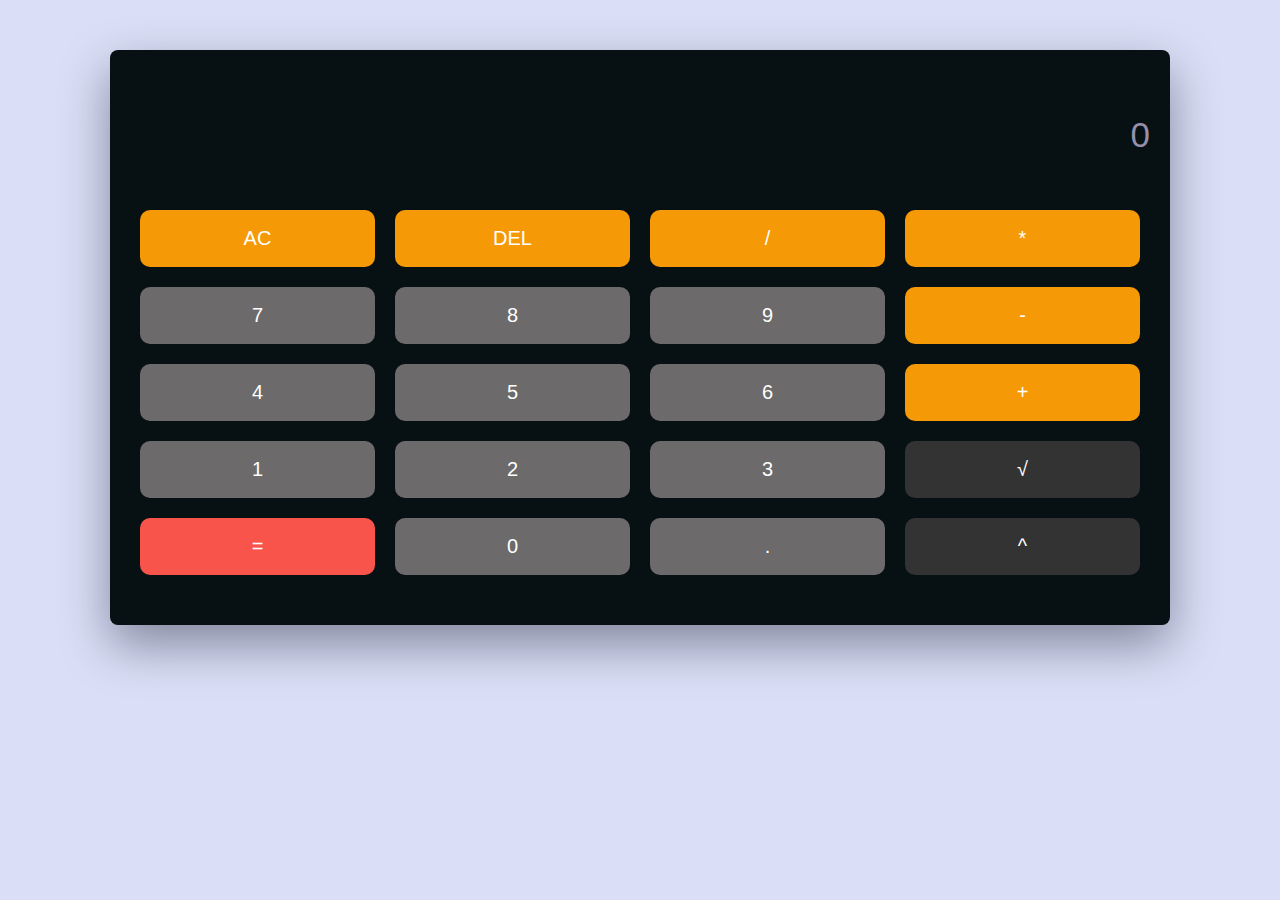
<file: index.html>
<!DOCTYPE html>
<html lang="en">
<head>
     <meta charset="UTF-8">
     <meta name="viewport" content="width=device-width, initial-scale=1.0">
     <link rel="stylesheet" href="style.css">
	 <title>Calculadora JS Adolfo</title>
</head>
<body>
<div class="calculadora">
    <div class="calculation">

      <div class="num">
        <input type="text" id="input" placeholder="0" disabled />
      </div>
	  
      <div class="botones">

        <button data-number="AC" id="limpiar" class="operacion-button boton">AC</button>
        <button data-number="DEL" id="borrar" class="operacion-button boton">DEL</button>
        <button data-number="/" class="operacion-button boton">/</button>
        <button data-number="*" class="operacion-button boton">*</button>
        

        <button data-number="7" class="digito-button boton">7</button>
		<button data-number="8" class="digito-button boton">8</button>
        <button data-number="9" class="digito-button boton">9</button>
        <button data-number="-" class="operacion-button boton">-</button>
		<button data-number="4" class="digito-button boton">4</button>


        <button data-number="5" class="digito-button boton">5</button>
        <button data-number="6" class="digito-button boton">6</button>
        <button data-number="+" class="operacion-button boton">+</button>
        <button data-number="1" class="digito-button boton">1</button>
        <button data-number="2" class="digito-button boton">2</button>


        <button data-number="3" class="digito-button boton">3</button>
        <button data-number="√" class="lateral-button boton">√</button>
        <button data-number="=" id="igual" class="operacion-boton">=</button>


        <button data-number="0" id="cero" class="digito-button boton">0</button>
        <button data-number="." class="digito-button boton">.</button>
		<button data-number="^" class="lateral-button boton">^</button>

      </div>
    </div>
</div>

	<script src="script.js"></script>

</body>
</html>
</file>
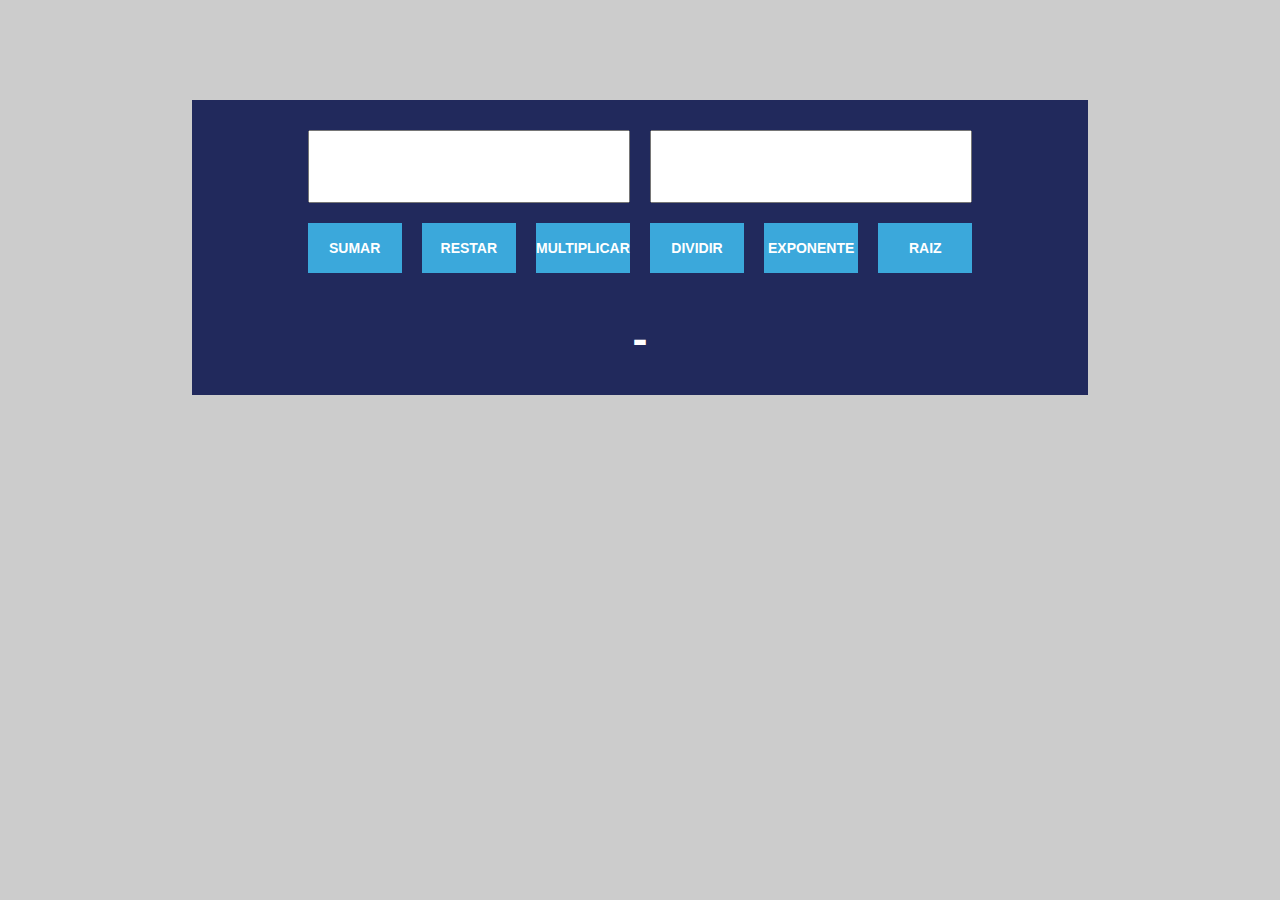
<file: calculadora.html>
<!DOCTYPE html>
<html lang="en">
<head>
     <meta charset="UTF-8">
     <meta name="viewport" content="width=device-width, initial-scale=1.0">
     <title>Calculadora JS Richard</title>

     <style type="text/css">
		*{
			margin: 0;
			padding: 0;
			box-sizing: border-box;
		}
		
		body{
			font-family: arial;
			background: #ccc;
			color: #3ba8db;
		}

		.contenedor{
			width: 70%;
			margin: 100px auto;
			background: #21295c;
			padding: 20px;
			display: flex;
			align-items: center;
			flex-direction: column;
		}

		.inputs{
			width: 80%;
			display: flex;
			flex-direction: row;
			justify-content: space-between;
		}

		.inputs input{
			width: 50%;
			margin: 10px;
			padding: 20px;
			text-align: center;
			font-size: 25px;
			font-weight: 600;
			color: #21295c;
		}

		.btns{
			display: flex;
			flex-direction: row;
			width: 80%;
			justify-content: space-around;
		}

		.btns button{
			width: 25%;
			height: 50px;
			margin: 10px;
			cursor: pointer;
			text-transform: uppercase;
			font-weight: 700;
			font-size: 14px;
			background: #3ba8db;
			color: #fff;
			border: 0;
			transition: all 0.3s;
		}


		.btns button:hover{
			background: #92f8ff80;
		}

		.result{
			display: flex;
			flex-direction: row;
			justify-content: center;
			width: 80%;
			margin: 30px 0 10px 0;
		}

		.result p{
			color: #fff;
			font-size: 45px;
			font-weight: 700;
		}
		
	</style>
</head>
<body>
     <div class="contenedor">
		<div id="inputs" class="inputs">
			<input type="number" id="numero1">
			<input type="number" id="numero2">
		</div>

		<div id="btns" class="btns">
			<button id="suma">Sumar</button>
			<button id="resta">Restar</button>
			<button id="multiplica">Multiplicar</button>
			<button id="divide">Dividir</button>
			<button id="exponente">Exponente</button>
			<button id="raiz">Raiz</button>


		</div>
			
		<div class="result">
			<p id="resultado">-</p>
		</div>	
	</div>

</body>
</html>
</file>
<file: style.css>
body {
	width: 100%;
    background-color: #dadff7;
    margin: 0;
    font-family: "Roboto Mono", monospace;
}

.calculadora {
    width: 1000px;
    background-color: #071013;
    padding: 50px 30px;
    margin: auto;
    margin-top: 50px;
    border-radius: 8px;
    box-shadow: 0 20px 50px rgba(0, 5, 24, 0.4);
    display: grid;
    grid-template-columns: repeat(6, 1fr);
    gap: 25px;
}
.calculation {
    grid-column: span 6;
}

.num input {
    width: 100%;
    padding: 15px 10px;
    font-size: 35px;
    background-color: transparent;
    color: white;
    border: none;
    text-align: right;
}
.num input::placeholder {
    color: #9490ac;
}

.botones {
    display: grid;
    grid-template-columns: repeat(4, 1fr);
    gap: 20px;
    margin-top: 40px;
}

button {
    font-size: 20px;
    padding: 17px;
    border: none;
    border-radius: 10px;
    color: white;
    cursor: pointer;
}

.digito-button {
    background-color: #6c6a6a;
}
.digito-button:hover {
    background-color: #6c6a6aa8;
}

.operacion-button {
    background-color: #f69906;
}
.operacion-button:hover {
    background-color: #f69906a8;
}

#igual {
	background-color: #f9544c;
}

#igual:hover {
    background-color: #f9544ca8;
}

.lateral-button {
    background-color: #333;
}
.lateral-button:hover {
    background-color: #333333a8;
}
</file>
